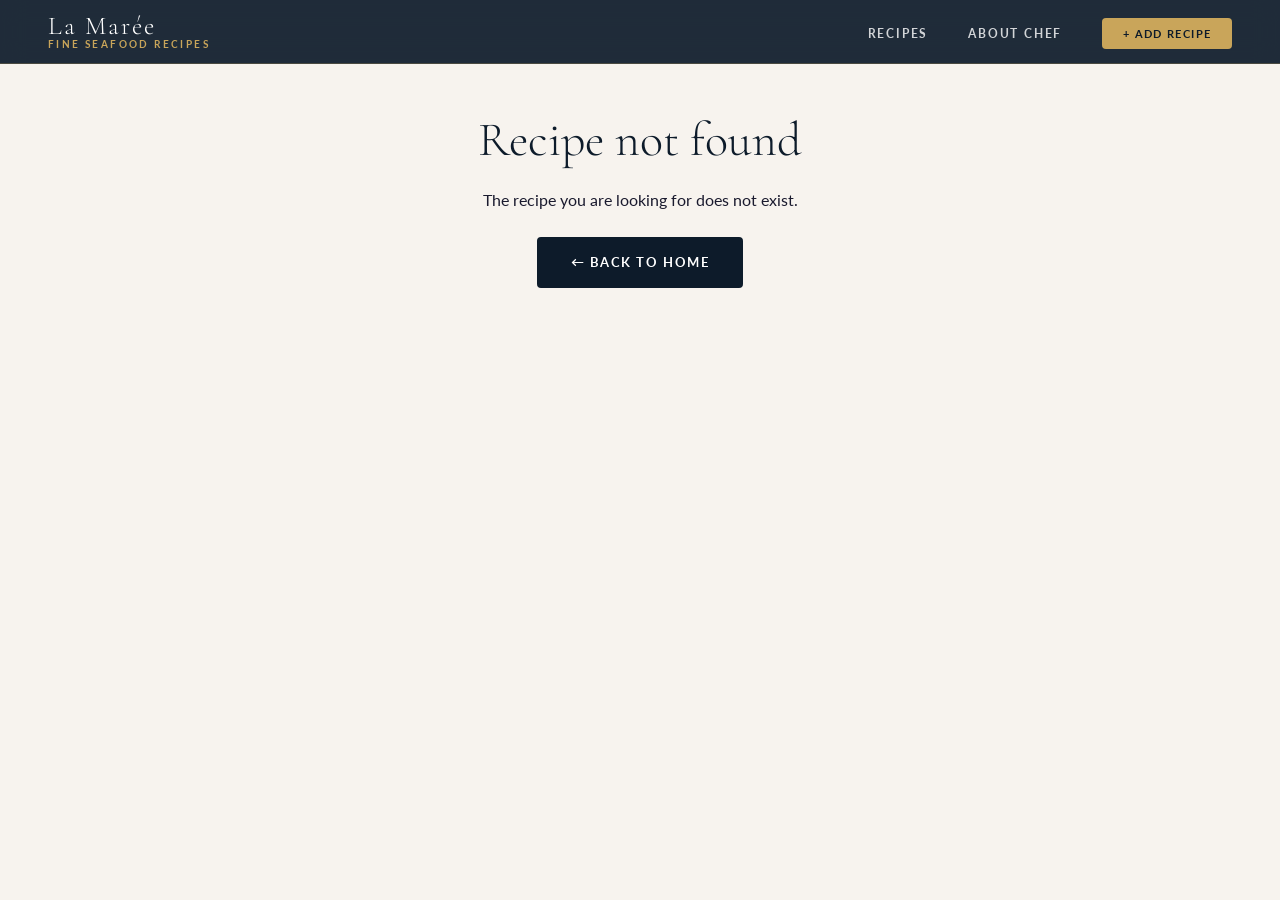
<file: pages/recipe-detail.html>
<!DOCTYPE html>
<html lang="en">
  <head>
    <meta charset="UTF-8" />
    <meta name="viewport" content="width=device-width, initial-scale=1.0" />
    <title>Recipe — La Marée</title>
    <meta name="description" content="Step-by-step recipe instructions from Chef Bobba." />

    <!-- Styles -->
    <link rel="stylesheet" href="../styles/main.css" />
    <link rel="stylesheet" href="../styles/components/nav.css" />
    <link rel="stylesheet" href="../styles/components/recipe-detail.css" />
    <link rel="stylesheet" href="../styles/components/modal.css" />
  </head>
  <body>

    <div id="nav-sentinel" style="position:absolute;top:0;height:1px;width:100%;pointer-events:none;"></div>

    <!-- Header injected by JS -->
    <header id="site-header"></header>

    <!-- Main recipe detail area — populated by recipe-detail-view.js -->
    <div id="recipe-detail">

      <!-- ── Hero ── -->
      <div class="detail-hero">
        <a href="../index.html" class="back-link" aria-label="Back to all recipes">
          <svg width="14" height="14" viewBox="0 0 24 24" fill="none" stroke="currentColor" stroke-width="2.5" stroke-linecap="round" stroke-linejoin="round" aria-hidden="true"><polyline points="15 18 9 12 15 6"/></svg>
          All Recipes
        </a>
        <img
          id="detail-hero-image"
          class="detail-hero__image"
          src=""
          alt=""
        />
        <div class="detail-hero__overlay" aria-hidden="true"></div>
        <div class="detail-hero__content">
          <span id="detail-hero-category" class="detail-hero__category"></span>
          <h1 id="detail-hero-title" class="detail-hero__title"></h1>
          <p id="detail-hero-subtitle" class="detail-hero__subtitle"></p>
        </div>
      </div>

      <!-- ── Body ── -->
      <div class="detail-body">
        <div class="container">
          <div class="detail-layout">

            <!-- Sidebar: meta + ingredients -->
            <aside class="detail-meta" aria-label="Recipe overview">
              <h2 class="detail-meta__title">At a Glance</h2>

              <div class="detail-meta__stats">
                <div class="detail-meta__stat">
                  <span class="detail-meta__stat-label">Time</span>
                  <span id="meta-time" class="detail-meta__stat-value"></span>
                </div>
                <div class="detail-meta__stat">
                  <span class="detail-meta__stat-label">Difficulty</span>
                  <span id="meta-difficulty" class="detail-meta__stat-value"></span>
                </div>
                <div class="detail-meta__stat">
                  <span class="detail-meta__stat-label">Serves</span>
                  <span id="meta-serves" class="detail-meta__stat-value"></span>
                </div>
              </div>

              <p class="section-label" style="margin-bottom:0.75rem;">Ingredients</p>
              <ul id="ingredients-list" class="ingredients-list"></ul>
            </aside>

            <!-- Main: description + steps + chef note -->
            <main class="detail-main" aria-label="Recipe instructions">
              <p id="detail-description" class="detail-description"></p>

              <p class="section-label" style="margin-bottom:1.25rem;">Method</p>
              <ol id="steps-list" class="steps-list"></ol>

              <div id="chef-note-section" class="chef-note" hidden>
                <span class="chef-note__icon" aria-hidden="true">&#9733;</span>
                <div>
                  <p class="chef-note__label">Chef Bobba's Note</p>
                  <p id="chef-note-text" class="chef-note__text"></p>
                </div>
              </div>
            </main>

          </div><!-- /.detail-layout -->
        </div><!-- /.container -->
      </div><!-- /.detail-body -->

    </div><!-- /#recipe-detail -->

    <!-- ═══════════════════════════════════════ ADD RECIPE MODAL -->
    <div id="add-recipe-modal" class="modal-backdrop" role="dialog" aria-modal="true" aria-labelledby="modal-title">
      <div class="modal">
        <div class="modal__header">
          <h2 class="modal__title" id="modal-title">Add Your Recipe</h2>
          <button class="modal__close" aria-label="Close modal">&#x2715;</button>
        </div>
        <div class="modal__body">
          <form id="add-recipe-form" novalidate>
            <div class="form-grid">
              <div class="form-group full">
                <label for="f-title">Recipe Name *</label>
                <input id="f-title" name="title" type="text" placeholder="e.g. Grilled Branzino" required />
              </div>
              <div class="form-group full">
                <label for="f-subtitle">Subtitle / Style</label>
                <input id="f-subtitle" name="subtitle" type="text" placeholder="e.g. Lemon Butter &amp; Capers" />
              </div>
              <div class="form-group full">
                <label for="f-description">Short Description *</label>
                <input id="f-description" name="description" type="text" placeholder="One sentence that captures the dish" required />
              </div>
              <div class="form-group">
                <label for="f-time">Cook Time *</label>
                <input id="f-time" name="time" type="text" placeholder="e.g. 30 min" required />
              </div>
              <div class="form-group">
                <label for="f-difficulty">Difficulty *</label>
                <select id="f-difficulty" name="difficulty" required>
                  <option value="">Select&hellip;</option>
                  <option value="Easy">Easy</option>
                  <option value="Intermediate">Intermediate</option>
                  <option value="Advanced">Advanced</option>
                </select>
              </div>
              <div class="form-group">
                <label for="f-serves">Serves *</label>
                <input id="f-serves" name="serves" type="number" min="1" max="20" placeholder="e.g. 4" required />
              </div>
              <div class="form-group">
                <label for="f-category">Category</label>
                <input id="f-category" name="category" type="text" placeholder="e.g. Shellfish" />
              </div>
              <div class="form-group full">
                <label for="f-image">Image URL</label>
                <input id="f-image" name="image" type="url" placeholder="https://&hellip;" />
                <p class="form-hint">Paste a direct link to a high-resolution photo (optional).</p>
              </div>
              <div class="form-group full">
                <label for="f-ingredients">Ingredients *</label>
                <textarea id="f-ingredients" name="ingredients" placeholder="One ingredient per line" required></textarea>
              </div>
              <div class="form-group full">
                <label for="f-steps">Instructions *</label>
                <textarea id="f-steps" name="steps" style="min-height:160px;" placeholder="One step per line" required></textarea>
              </div>
              <div class="form-group full">
                <label for="f-chef-note">Chef's Note</label>
                <textarea id="f-chef-note" name="chef_note" placeholder="Any tips or secrets&hellip;"></textarea>
              </div>
            </div>
            <div class="modal__footer">
              <button type="button" class="modal__cancel">Cancel</button>
              <button type="submit" class="btn btn-primary">Save Recipe</button>
            </div>
          </form>
        </div>
      </div>
    </div>

    <div id="toast" class="toast" role="status" aria-live="polite"></div>

    <!-- JS: load in dependency order with defer -->
    <script defer src="../js/components/recipe-data.js"></script>
    <script defer src="../js/components/recipe-grid.js"></script>
    <script defer src="../js/components/recipe-detail-view.js"></script>
    <script defer src="../js/components/add-recipe.js"></script>
    <script defer src="../js/main.js"></script>
  </body>
</html>
</file>
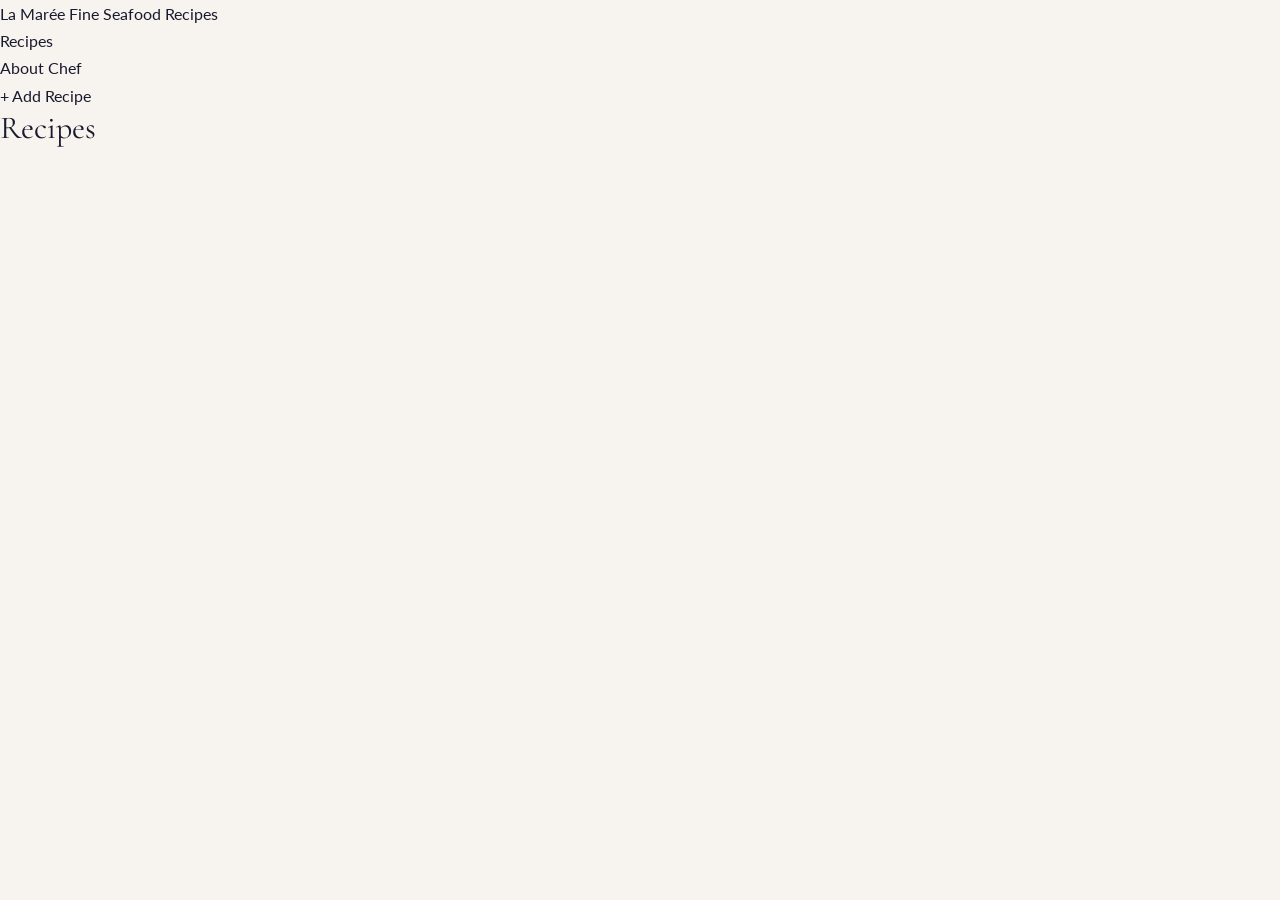
<file: pages/recipes.html>
<!DOCTYPE html>
<html lang="en">
  <head>
    <meta charset="UTF-8" />
    <meta name="viewport" content="width=device-width, initial-scale=1.0" />
    <title>Recipes – Cooking_01</title>
    <link rel="stylesheet" href="../styles/main.css" />
  </head>
  <body>
    <header id="site-header"></header>

    <main>
      <h1>Recipes</h1>
      <!-- Recipe cards are rendered here by JS -->
      <div id="recipe-grid" class="recipe-grid"></div>
    </main>

    <script src="../js/main.js"></script>
  </body>
</html>
</file>
<file: styles/main.css>
/* ============================================================
   main.css — Global styles
   Imports Google Fonts, sets design tokens, reset, and base rules.
   Component-specific rules live in styles/components/.
   ============================================================ */

@import url('https://fonts.googleapis.com/css2?family=Cormorant+Garamond:ital,wght@0,300;0,400;0,600;1,300;1,400&family=Lato:wght@300;400;700&display=swap');

/* --- Design tokens --- */
:root {
  /* Palette */
  --navy:      #0d1b2a;
  --navy-mid:  #1a2f45;
  --navy-soft: #243b55;
  --gold:      #c9a55a;
  --gold-light:#e2c882;
  --cream:     #f7f3ee;
  --cream-dark:#ede8e0;
  --white:     #ffffff;
  --text:      #1a1a2e;
  --text-muted:#6b6b6b;
  --border:    rgba(201, 165, 90, 0.25);

  /* Typography */
  --font-serif: 'Cormorant Garamond', Georgia, serif;
  --font-sans:  'Lato', system-ui, sans-serif;

  /* Spacing */
  --sp-xs:  0.375rem;
  --sp-sm:  0.75rem;
  --sp-md:  1.25rem;
  --sp-lg:  2.5rem;
  --sp-xl:  4rem;
  --sp-2xl: 7rem;

  /* Radii */
  --radius-sm: 4px;
  --radius-md: 8px;

  /* Shadows */
  --shadow-card:  0 4px 20px rgba(13, 27, 42, 0.10);
  --shadow-hover: 0 16px 48px rgba(13, 27, 42, 0.22);
  --shadow-modal: 0 24px 80px rgba(13, 27, 42, 0.40);

  /* Transitions */
  --transition: 0.32s cubic-bezier(0.22, 1, 0.36, 1);
}

/* --- Reset --- */
*, *::before, *::after {
  box-sizing: border-box;
  margin: 0;
  padding: 0;
}

/* --- Base --- */
html {
  scroll-behavior: smooth;
}

body {
  font-family: var(--font-sans);
  font-size: 1rem;
  line-height: 1.7;
  color: var(--text);
  background: var(--cream);
  -webkit-font-smoothing: antialiased;
}

img {
  max-width: 100%;
  display: block;
}

a {
  color: inherit;
  text-decoration: none;
}

ul, ol {
  list-style: none;
}

button {
  cursor: pointer;
  font-family: var(--font-sans);
  border: none;
  background: none;
}

/* --- Typography helpers --- */
h1, h2, h3, h4 {
  font-family: var(--font-serif);
  font-weight: 400;
  line-height: 1.2;
}

.section-label {
  font-family: var(--font-sans);
  font-size: 0.7rem;
  font-weight: 700;
  letter-spacing: 0.2em;
  text-transform: uppercase;
  color: var(--gold);
}

.section-title {
  font-family: var(--font-serif);
  font-size: clamp(2rem, 4vw, 3rem);
  font-weight: 300;
  color: var(--navy);
  margin-top: var(--sp-xs);
}

/* --- Layout --- */
.container {
  max-width: 1200px;
  margin: 0 auto;
  padding: 0 var(--sp-lg);
}

section {
  padding: var(--sp-xl) 0;
}

/* --- Buttons --- */
.btn {
  display: inline-flex;
  align-items: center;
  gap: 0.5rem;
  padding: 0.8rem 2rem;
  font-family: var(--font-sans);
  font-size: 0.8rem;
  font-weight: 700;
  letter-spacing: 0.12em;
  text-transform: uppercase;
  border-radius: var(--radius-sm);
  transition: var(--transition);
  cursor: pointer;
}

.btn-primary {
  background: var(--gold);
  color: var(--navy);
  border: 2px solid var(--gold);
}

.btn-primary:hover {
  background: var(--gold-light);
  border-color: var(--gold-light);
  transform: translateY(-1px);
}

.btn-outline {
  background: transparent;
  color: var(--white);
  border: 2px solid rgba(255,255,255,0.5);
}

.btn-outline:hover {
  border-color: var(--gold);
  color: var(--gold);
}

.btn-dark {
  background: var(--navy);
  color: var(--white);
  border: 2px solid var(--navy);
}

.btn-dark:hover {
  background: var(--navy-mid);
  transform: translateY(-1px);
}

/* --- Divider --- */
.gold-rule {
  width: 48px;
  height: 2px;
  background: var(--gold);
  margin: var(--sp-md) 0;
}

/* --- Responsive --- */
@media (max-width: 768px) {
  .container {
    padding: 0 var(--sp-md);
  }

  section {
    padding: var(--sp-lg) 0;
  }
}
</file>
<file: styles/components/nav.css>
/* nav.css — Site-wide navigation */

.site-nav {
  position: fixed;
  top: 0;
  left: 0;
  right: 0;
  z-index: 100;
  display: flex;
  align-items: center;
  justify-content: space-between;
  padding: 1.2rem 3rem;
  background: transparent;
  transition: background var(--transition), backdrop-filter var(--transition), padding var(--transition);
}

.site-nav.scrolled {
  background: rgba(13, 27, 42, 0.92);
  backdrop-filter: blur(12px);
  -webkit-backdrop-filter: blur(12px);
  padding: 0.8rem 3rem;
  border-bottom: 1px solid var(--border);
}

/* Logo */
.site-nav__logo {
  font-family: var(--font-serif);
  font-size: 1.6rem;
  font-weight: 300;
  letter-spacing: 0.08em;
  color: var(--white);
  text-decoration: none;
  display: flex;
  flex-direction: column;
  line-height: 1;
}

.site-nav__logo span {
  font-size: 0.6rem;
  font-family: var(--font-sans);
  font-weight: 700;
  letter-spacing: 0.25em;
  text-transform: uppercase;
  color: var(--gold);
  margin-top: 2px;
}

/* Links */
.site-nav__links {
  display: flex;
  align-items: center;
  gap: 2.5rem;
  list-style: none;
}

.site-nav__links a {
  font-family: var(--font-sans);
  font-size: 0.75rem;
  font-weight: 700;
  letter-spacing: 0.15em;
  text-transform: uppercase;
  color: rgba(255, 255, 255, 0.8);
  text-decoration: none;
  transition: color var(--transition);
}

.site-nav__links a:hover {
  color: var(--gold);
}

/* Add Recipe button in nav */
.site-nav__links .btn-add-recipe {
  background: var(--gold);
  color: var(--navy);
  padding: 0.55rem 1.3rem;
  border-radius: var(--radius-sm);
  font-size: 0.7rem;
  font-weight: 700;
  letter-spacing: 0.12em;
  text-transform: uppercase;
  transition: background var(--transition), transform var(--transition);
}

.site-nav__links .btn-add-recipe:hover {
  background: var(--gold-light);
  color: var(--navy);
  transform: translateY(-1px);
}

/* Hamburger — mobile */
.nav-toggle {
  display: none;
  flex-direction: column;
  gap: 5px;
  padding: 6px;
  background: none;
  border: none;
  cursor: pointer;
}

.nav-toggle span {
  display: block;
  width: 24px;
  height: 2px;
  background: var(--white);
  border-radius: 2px;
  transition: var(--transition);
}

@media (max-width: 768px) {
  .site-nav {
    padding: 1rem 1.5rem;
  }

  .site-nav.scrolled {
    padding: 0.75rem 1.5rem;
  }

  .nav-toggle {
    display: flex;
  }

  .site-nav__links {
    display: none;
    position: absolute;
    top: 100%;
    left: 0;
    right: 0;
    flex-direction: column;
    align-items: flex-start;
    gap: 0;
    background: rgba(13, 27, 42, 0.97);
    backdrop-filter: blur(12px);
    padding: 1rem 1.5rem 1.5rem;
    border-bottom: 1px solid var(--border);
  }

  .site-nav__links.open {
    display: flex;
  }

  .site-nav__links li {
    width: 100%;
    padding: 0.7rem 0;
    border-bottom: 1px solid rgba(255,255,255,0.06);
  }

  .site-nav__links li:last-child {
    border-bottom: none;
    padding-top: 1rem;
  }
}
</file>
<file: styles/components/recipe-detail.css>
/* recipe-detail.css — Individual recipe page */

/* Hero */
.detail-hero {
  position: relative;
  height: 70vh;
  min-height: 480px;
  overflow: hidden;
  background: var(--navy);
}

.detail-hero__image {
  width: 100%;
  height: 100%;
  object-fit: cover;
  opacity: 0.75;
}

.detail-hero__overlay {
  position: absolute;
  inset: 0;
  background: linear-gradient(
    to bottom,
    rgba(13, 27, 42, 0.25) 0%,
    rgba(13, 27, 42, 0.75) 100%
  );
}

.detail-hero__content {
  position: absolute;
  inset: 0;
  display: flex;
  flex-direction: column;
  justify-content: flex-end;
  padding: 3rem;
  max-width: 800px;
}

.detail-hero__category {
  background: var(--gold);
  color: var(--navy);
  font-family: var(--font-sans);
  font-size: 0.62rem;
  font-weight: 700;
  letter-spacing: 0.15em;
  text-transform: uppercase;
  padding: 0.3rem 0.8rem;
  border-radius: 2px;
  display: inline-block;
  margin-bottom: 1rem;
}

.detail-hero__title {
  font-family: var(--font-serif);
  font-size: clamp(2.5rem, 6vw, 4.5rem);
  font-weight: 300;
  color: var(--white);
  line-height: 1.05;
}

.detail-hero__subtitle {
  font-family: var(--font-sans);
  font-size: 0.9rem;
  color: var(--gold-light);
  letter-spacing: 0.1em;
  margin-top: 0.5rem;
  font-style: italic;
}

/* Back link */
.back-link {
  position: absolute;
  top: 1.5rem;
  left: 2.5rem;
  z-index: 5;
  display: inline-flex;
  align-items: center;
  gap: 0.5rem;
  font-family: var(--font-sans);
  font-size: 0.72rem;
  font-weight: 700;
  letter-spacing: 0.15em;
  text-transform: uppercase;
  color: rgba(255,255,255,0.8);
  text-decoration: none;
  transition: color var(--transition);
}

.back-link:hover {
  color: var(--gold);
}

/* Main content */
.detail-body {
  background: var(--cream);
  padding: var(--sp-xl) 0 var(--sp-2xl);
}

.detail-layout {
  display: grid;
  grid-template-columns: 1fr 2.5fr;
  gap: 4rem;
  align-items: start;
}

/* Meta sidebar */
.detail-meta {
  position: sticky;
  top: 6rem;
  background: var(--white);
  border-radius: var(--radius-md);
  padding: 2rem;
  box-shadow: var(--shadow-card);
  border-top: 3px solid var(--gold);
}

.detail-meta__title {
  font-family: var(--font-serif);
  font-size: 1.1rem;
  font-weight: 400;
  color: var(--navy);
  margin-bottom: 1.25rem;
}

.detail-meta__stats {
  display: flex;
  flex-direction: column;
  gap: 1rem;
  margin-bottom: 1.5rem;
  padding-bottom: 1.5rem;
  border-bottom: 1px solid var(--cream-dark);
}

.detail-meta__stat {
  display: flex;
  align-items: center;
  justify-content: space-between;
}

.detail-meta__stat-label {
  font-size: 0.72rem;
  font-weight: 700;
  letter-spacing: 0.12em;
  text-transform: uppercase;
  color: var(--text-muted);
}

.detail-meta__stat-value {
  font-family: var(--font-serif);
  font-size: 1rem;
  color: var(--navy);
}

/* Ingredients */
.ingredients-list {
  list-style: none;
}

.ingredients-list li {
  display: flex;
  align-items: flex-start;
  gap: 0.6rem;
  font-size: 0.88rem;
  color: var(--text);
  line-height: 1.6;
  padding: 0.45rem 0;
  border-bottom: 1px solid var(--cream-dark);
}

.ingredients-list li::before {
  content: '';
  display: inline-block;
  width: 5px;
  height: 5px;
  background: var(--gold);
  border-radius: 50%;
  flex-shrink: 0;
  margin-top: 0.45rem;
}

/* Instructions */
.detail-main {}

.detail-description {
  font-family: var(--font-serif);
  font-size: 1.2rem;
  font-weight: 300;
  font-style: italic;
  line-height: 1.8;
  color: var(--text-muted);
  margin-bottom: var(--sp-lg);
  padding-bottom: var(--sp-lg);
  border-bottom: 1px solid var(--border);
}

.steps-list {
  display: flex;
  flex-direction: column;
  gap: 2rem;
  list-style: none;
  margin-bottom: var(--sp-lg);
}

.step {
  display: grid;
  grid-template-columns: 3rem 1fr;
  gap: 1.25rem;
  align-items: start;
}

.step__number {
  font-family: var(--font-serif);
  font-size: 2.2rem;
  font-weight: 300;
  color: var(--gold);
  line-height: 1;
  padding-top: 2px;
}

.step__text {
  font-size: 1rem;
  line-height: 1.85;
  color: var(--text);
  padding-top: 0.25rem;
}

/* Chef Note */
.chef-note {
  background: var(--navy);
  border-radius: var(--radius-md);
  padding: 1.75rem 2rem;
  display: grid;
  grid-template-columns: auto 1fr;
  gap: 1.25rem;
  align-items: start;
  margin-top: var(--sp-lg);
}

.chef-note__icon {
  font-size: 1.5rem;
  line-height: 1;
}

.chef-note__label {
  font-family: var(--font-sans);
  font-size: 0.65rem;
  font-weight: 700;
  letter-spacing: 0.18em;
  text-transform: uppercase;
  color: var(--gold);
  margin-bottom: 0.4rem;
}

.chef-note__text {
  font-family: var(--font-serif);
  font-size: 1rem;
  font-style: italic;
  color: rgba(255,255,255,0.82);
  line-height: 1.8;
}

/* ═══ Recipe overlay (full-screen, same-page) ═══ */
.recipe-overlay {
  position: fixed;
  inset: 0;
  z-index: 200;
  overflow-y: auto;
  background: var(--cream);
  visibility: hidden;
  opacity: 0;
  pointer-events: none;
  transition: opacity 0.25s ease, visibility 0s linear 0.25s;
}

.recipe-overlay.is-open {
  visibility: visible;
  opacity: 1;
  pointer-events: auto;
  transition: opacity 0.25s ease, visibility 0s linear 0s;
}

.overlay-close {
  position: fixed;
  top: 1.25rem;
  right: 1.5rem;
  z-index: 210;
  width: 2.75rem;
  height: 2.75rem;
  border-radius: 50%;
  background: rgba(13, 27, 42, 0.75);
  border: 1px solid rgba(255, 255, 255, 0.2);
  color: #fff;
  display: flex;
  align-items: center;
  justify-content: center;
  cursor: pointer;
  transition: background var(--transition);
}

.overlay-close:hover {
  background: var(--gold);
}

/* Not found */
.recipe-not-found {
  text-align: center;
  padding: var(--sp-2xl) var(--sp-lg);
}

.recipe-not-found h1 {
  font-family: var(--font-serif);
  font-size: 3rem;
  font-weight: 300;
  color: var(--navy);
  margin-bottom: 1rem;
}

/* Responsive */
@media (max-width: 900px) {
  .detail-layout {
    grid-template-columns: 1fr;
    gap: 2.5rem;
  }

  .detail-meta {
    position: static;
  }

  .detail-hero__content {
    padding: 2rem 1.5rem;
  }

  .back-link {
    left: 1.5rem;
  }
}

@media (max-width: 600px) {
  .step {
    grid-template-columns: 2.4rem 1fr;
    gap: 0.75rem;
  }
}
</file>
<file: styles/components/modal.css>
/* modal.css — Add Recipe modal overlay */

/* Backdrop */
.modal-backdrop {
  position: fixed;
  inset: 0;
  z-index: 200;
  background: rgba(13, 27, 42, 0.75);
  backdrop-filter: blur(4px);
  -webkit-backdrop-filter: blur(4px);
  display: flex;
  align-items: center;
  justify-content: center;
  padding: var(--sp-md);
  opacity: 0;
  visibility: hidden;
  transition: opacity 0.28s ease, visibility 0.28s ease;
}

.modal-backdrop.open {
  opacity: 1;
  visibility: visible;
}

/* Modal box */
.modal {
  background: var(--white);
  border-radius: var(--radius-md);
  width: 100%;
  max-width: 680px;
  max-height: 90vh;
  overflow-y: auto;
  box-shadow: var(--shadow-modal);
  transform: translateY(24px) scale(0.98);
  transition: transform 0.32s cubic-bezier(0.22, 1, 0.36, 1);
}

.modal-backdrop.open .modal {
  transform: translateY(0) scale(1);
}

/* Header */
.modal__header {
  display: flex;
  align-items: center;
  justify-content: space-between;
  padding: 1.75rem 2rem 1.25rem;
  border-bottom: 1px solid var(--cream-dark);
}

.modal__title {
  font-family: var(--font-serif);
  font-size: 1.7rem;
  font-weight: 400;
  color: var(--navy);
}

.modal__close {
  display: flex;
  align-items: center;
  justify-content: center;
  width: 36px;
  height: 36px;
  border-radius: 50%;
  background: var(--cream);
  border: none;
  cursor: pointer;
  color: var(--text-muted);
  font-size: 1.1rem;
  line-height: 1;
  transition: background var(--transition), color var(--transition);
}

.modal__close:hover {
  background: var(--navy);
  color: var(--white);
}

/* Body */
.modal__body {
  padding: 1.75rem 2rem 2rem;
}

/* Form */
.form-grid {
  display: grid;
  grid-template-columns: 1fr 1fr;
  gap: 1.25rem;
}

.form-group {
  display: flex;
  flex-direction: column;
  gap: 0.4rem;
}

.form-group.full {
  grid-column: 1 / -1;
}

.form-group label {
  font-size: 0.72rem;
  font-weight: 700;
  letter-spacing: 0.1em;
  text-transform: uppercase;
  color: var(--text-muted);
}

.form-group input,
.form-group select,
.form-group textarea {
  font-family: var(--font-sans);
  font-size: 0.95rem;
  color: var(--text);
  background: var(--cream);
  border: 1.5px solid var(--cream-dark);
  border-radius: var(--radius-sm);
  padding: 0.65rem 0.9rem;
  transition: border-color var(--transition);
  outline: none;
  resize: vertical;
}

.form-group input:focus,
.form-group select:focus,
.form-group textarea:focus {
  border-color: var(--gold);
  background: var(--white);
}

.form-group textarea {
  min-height: 110px;
}

.form-hint {
  font-size: 0.72rem;
  color: var(--text-muted);
  margin-top: 2px;
}

/* Footer */
.modal__footer {
  display: flex;
  justify-content: flex-end;
  gap: 1rem;
  padding-top: 1.5rem;
  border-top: 1px solid var(--cream-dark);
  margin-top: 1.5rem;
}

.modal__cancel {
  background: none;
  border: 1.5px solid var(--cream-dark);
  color: var(--text-muted);
  padding: 0.7rem 1.5rem;
  border-radius: var(--radius-sm);
  font-size: 0.8rem;
  font-weight: 700;
  letter-spacing: 0.1em;
  text-transform: uppercase;
  cursor: pointer;
  transition: border-color var(--transition), color var(--transition);
}

.modal__cancel:hover {
  border-color: var(--navy);
  color: var(--navy);
}

/* Success toast */
.toast {
  position: fixed;
  bottom: 2rem;
  right: 2rem;
  z-index: 300;
  background: var(--navy);
  color: var(--white);
  padding: 1rem 1.5rem;
  border-radius: var(--radius-sm);
  border-left: 3px solid var(--gold);
  font-size: 0.88rem;
  box-shadow: var(--shadow-hover);
  transform: translateY(80px);
  opacity: 0;
  transition: transform 0.4s cubic-bezier(0.22, 1, 0.36, 1), opacity 0.4s ease;
}

.toast.show {
  transform: translateY(0);
  opacity: 1;
}

@media (max-width: 600px) {
  .modal {
    max-height: 95vh;
  }

  .modal__header,
  .modal__body {
    padding: 1.25rem;
  }

  .form-grid {
    grid-template-columns: 1fr;
  }

  .form-group.full {
    grid-column: 1;
  }
}
</file>
